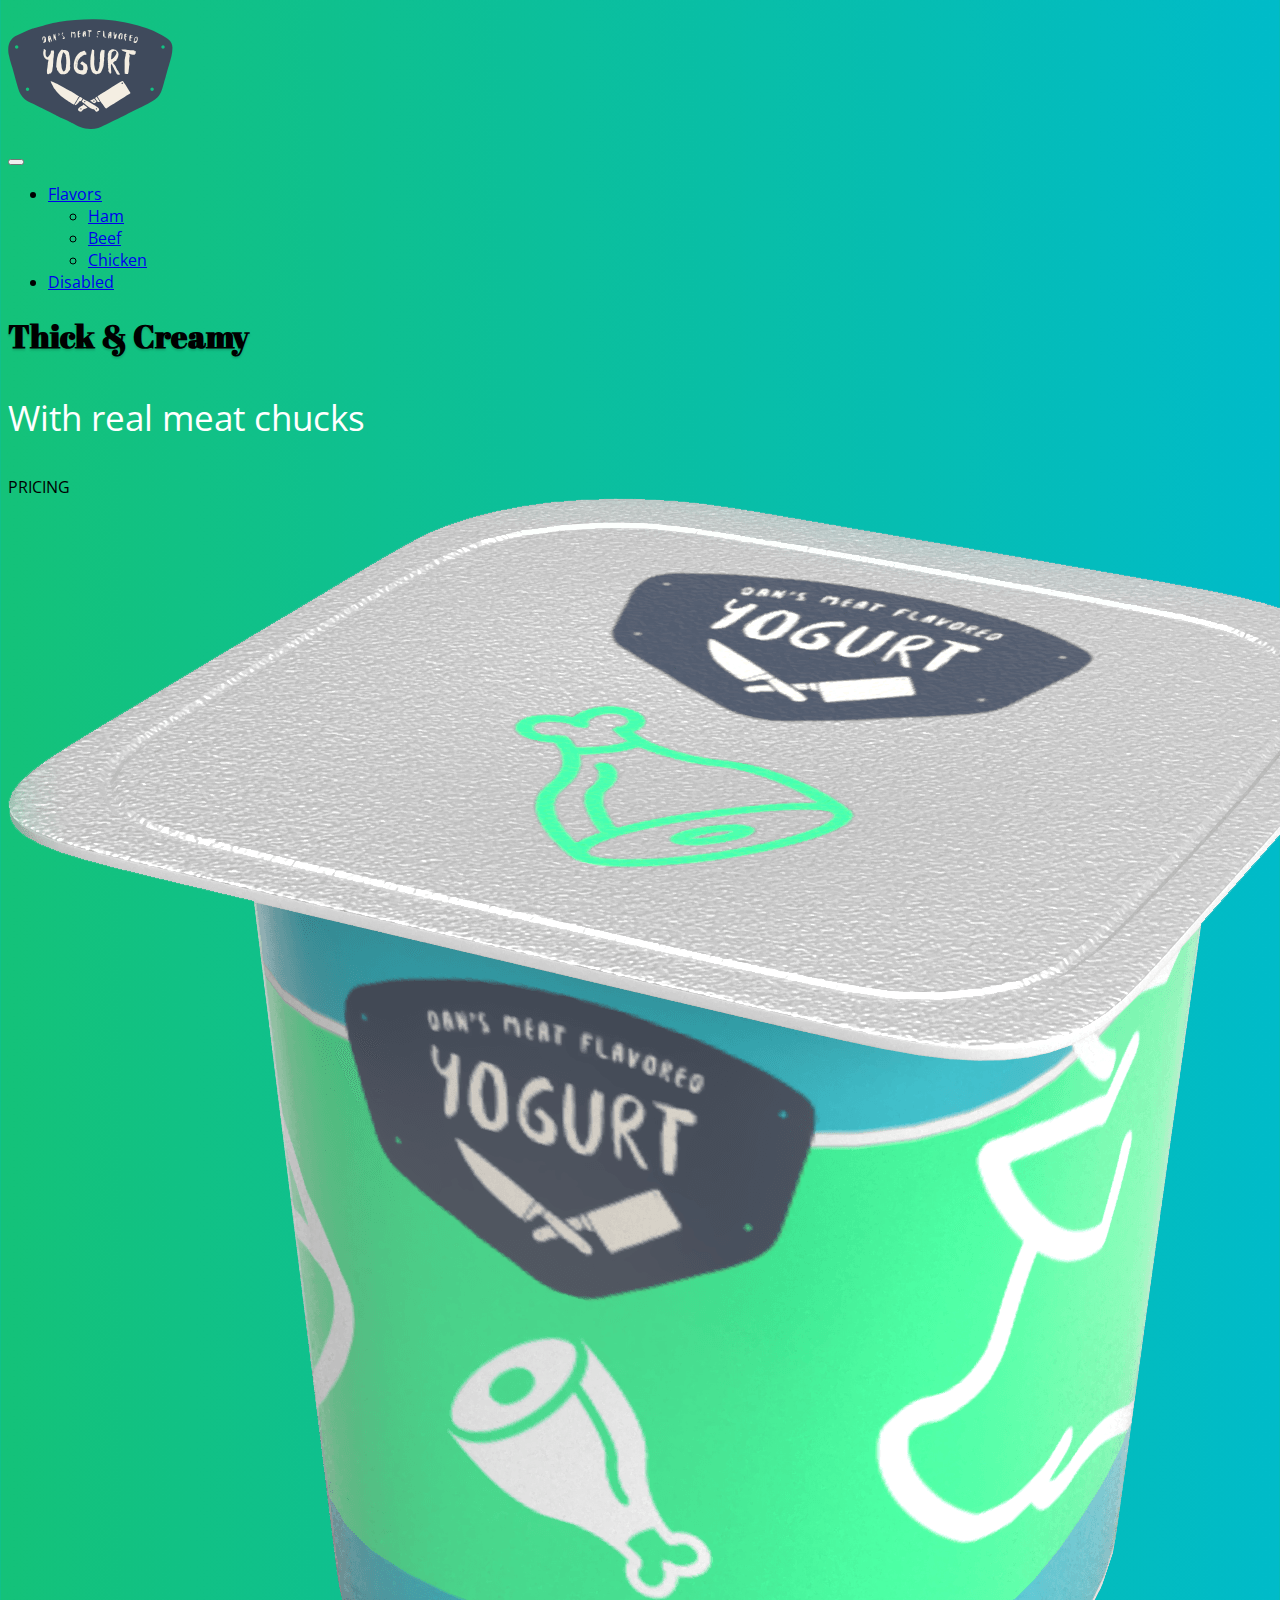
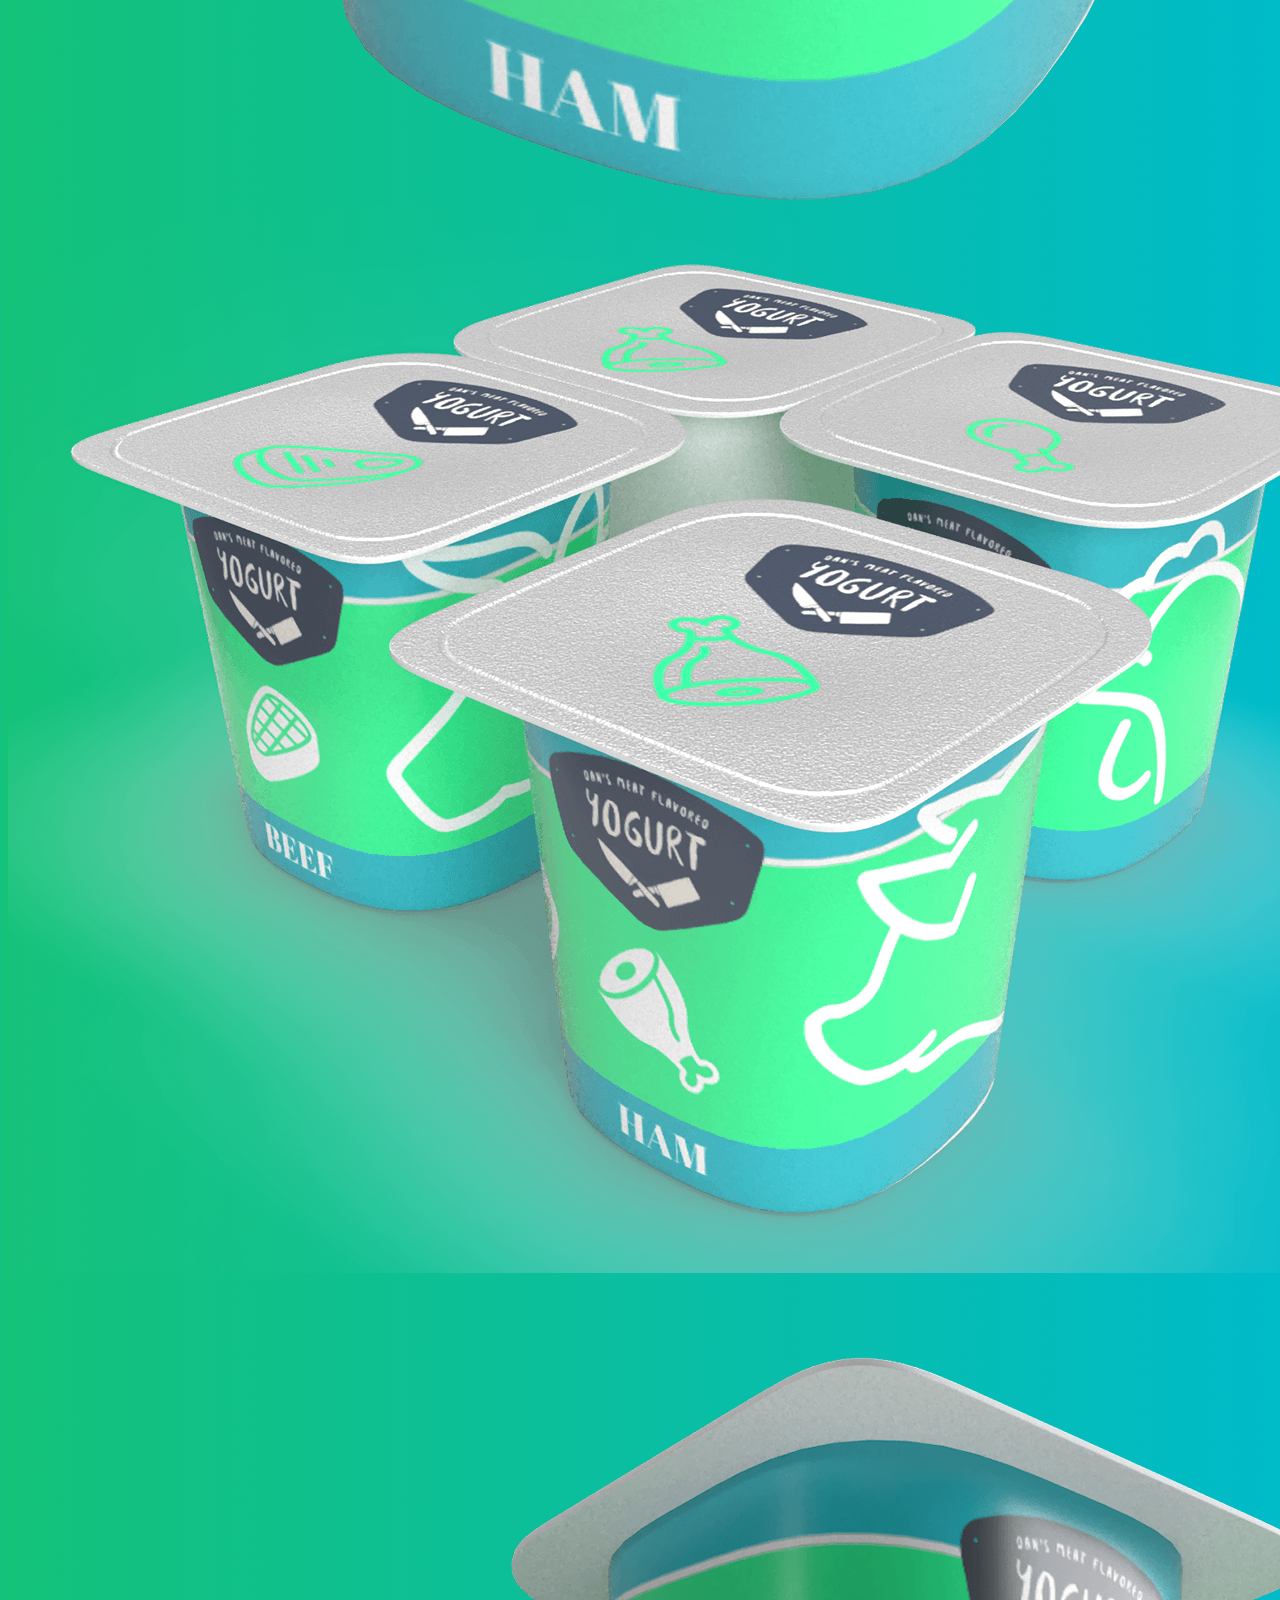
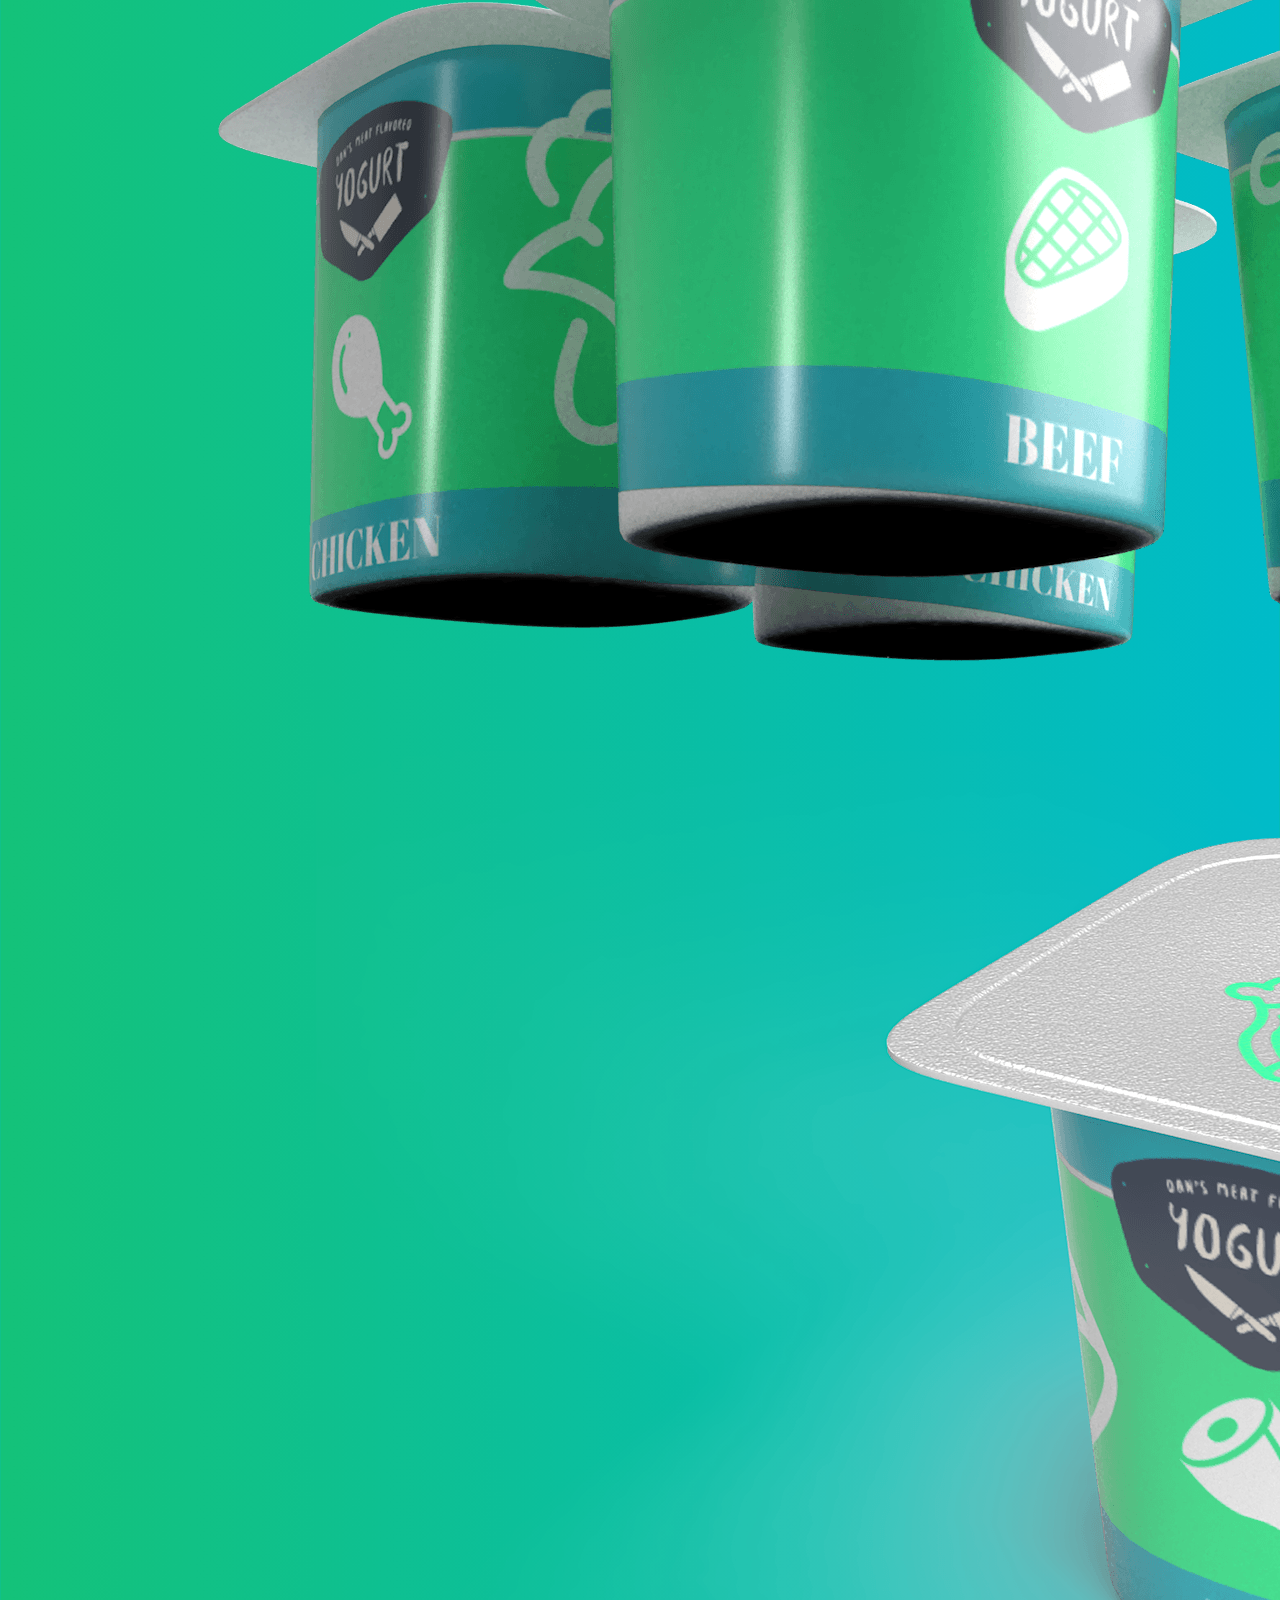
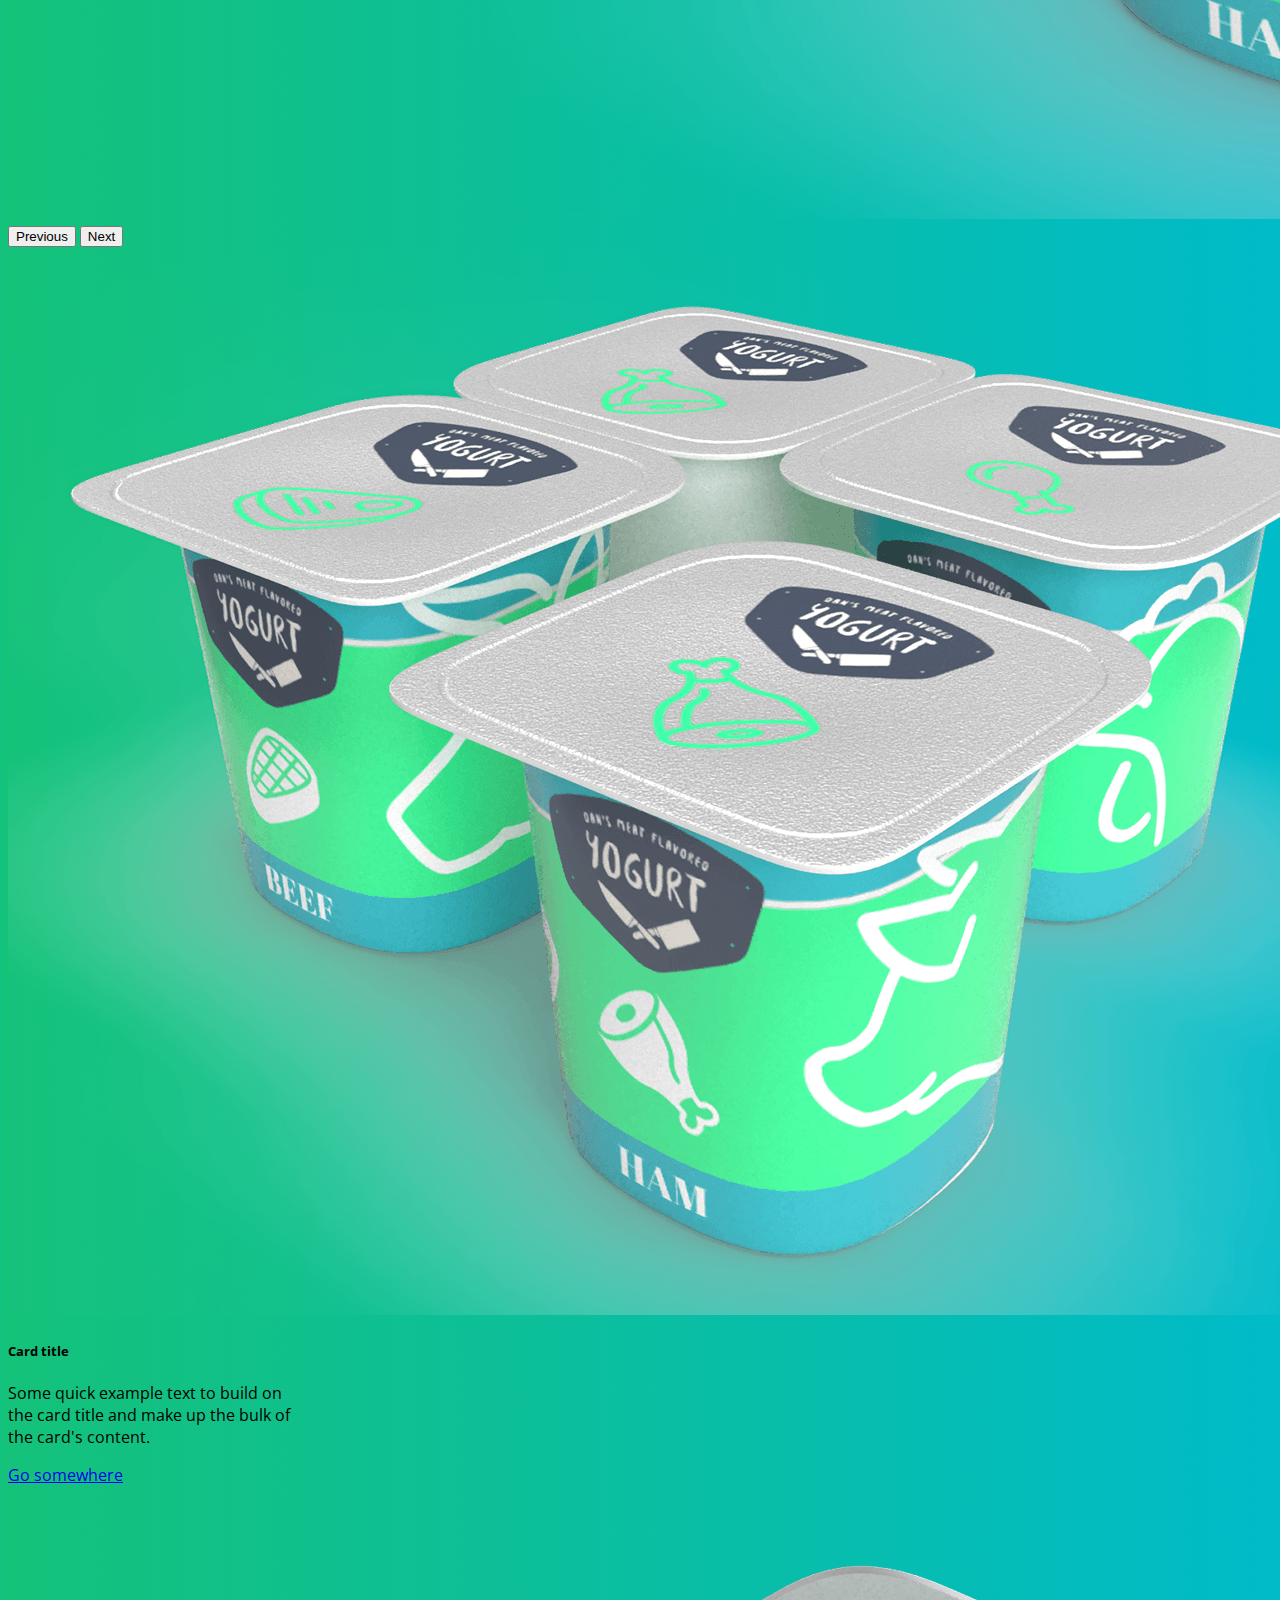
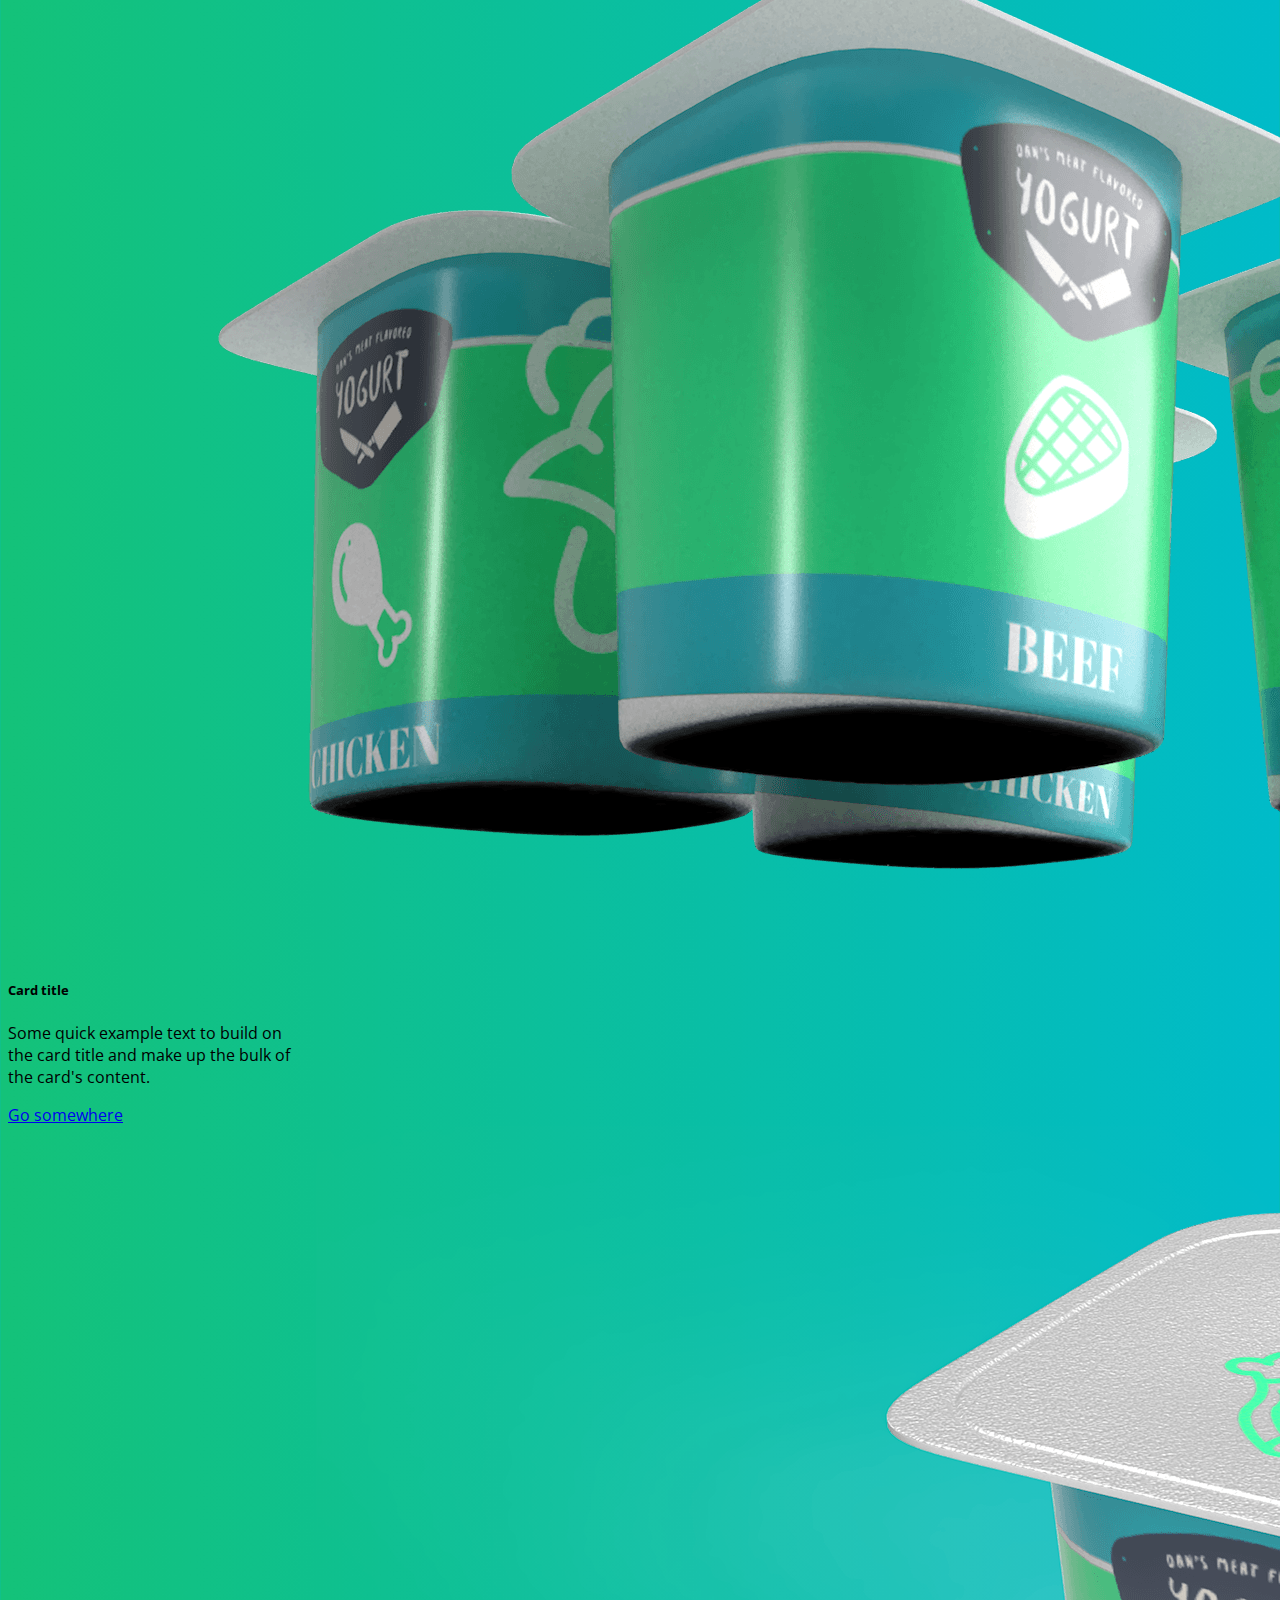
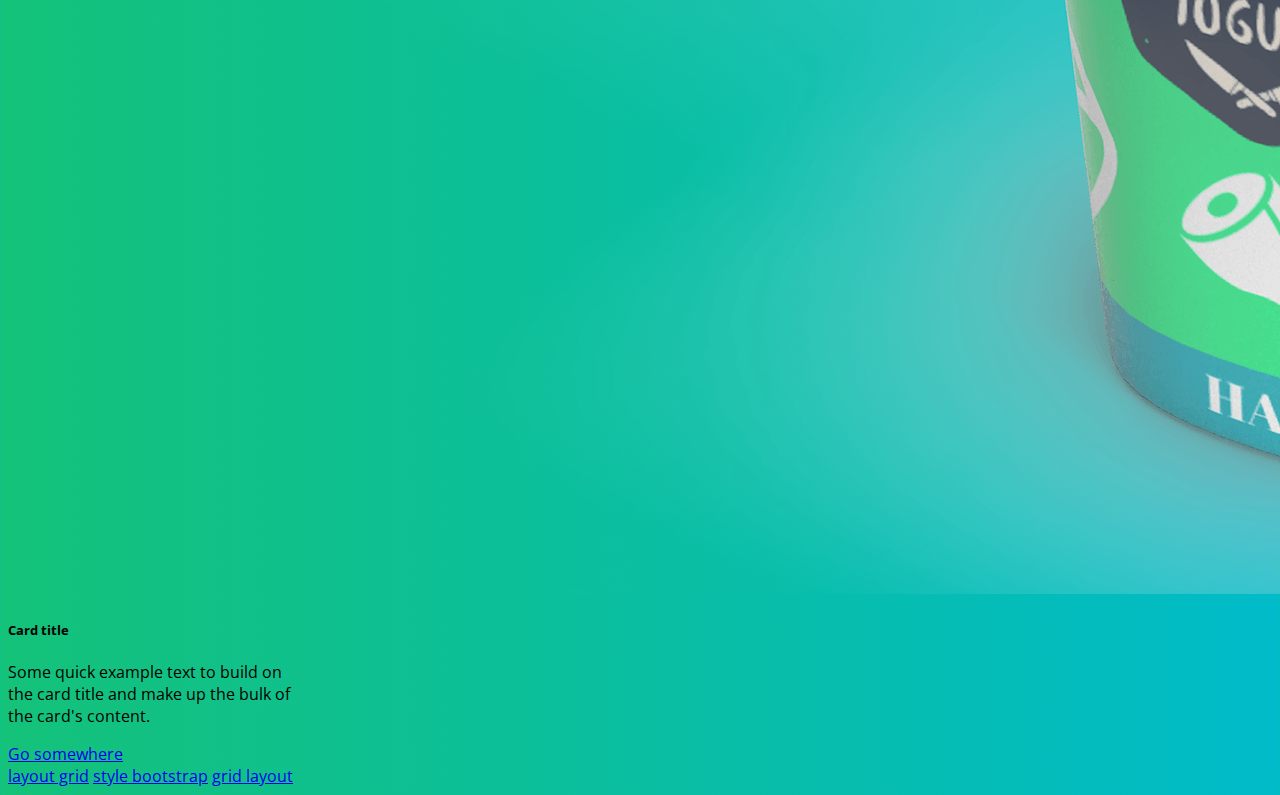
<file: index.html>
<!DOCTYPE html>
<html lang="en">

<head>
    <meta charset="UTF-8">
    <meta name="viewport" content="width=device-width, initial-scale=1.0">
    <title>Document</title>

    <!-- Fonts -->
    <link rel="preconnect" href="https://fonts.googleapis.com">
    <link rel="preconnect" href="https://fonts.gstatic.com" crossorigin>
    <link href="https://fonts.googleapis.com/css2?family=Abril+Fatface&family=Open+Sans:wght@300;700&display=swap" rel="stylesheet">
    
    <!-- Bootstrap css -->
    <link href="https://cdn.jsdelivr.net/npm/bootstrap@5.3.2/dist/css/bootstrap.min.css" rel="stylesheet" integrity="sha384-T3c6CoIi6uLrA9TneNEoa7RxnatzjcDSCmG1MXxSR1GAsXEV/Dwwykc2MPK8M2HN" crossorigin="anonymous">
    <link rel="stylesheet" href="style.css">
</head>

<body><div class="container">
    
        <!-- Nav  -->
    
        <nav class="navbar navbar-expand-lg navbar-dark sticky-top">
            <div class="container-fluid">
                
                <!-- Img -->
                <nav class="navbar">
                    <div class="container">
                      <a class="navbar-brand" href="#">
                        <img src="images/logo-dans-meat-yogurt.svg" alt="Bootstrap" width="165" height="132">
                      </a>
                    </div>
                  </nav>

                <!-- Hamburger btn -->
                <button class="navbar-toggler" type="button" data-bs-toggle="collapse"
                    data-bs-target="#navbarSupportedContent" aria-controls="navbarSupportedContent" aria-expanded="false"
                    aria-label="Toggle navigation">
                    <span class="navbar-toggler-icon"></span>
                </button>

                <!-- 2 buttons -->
                <div class="collapse navbar-collapse" id="navbarSupportedContent">
                    <ul class="navbar-nav mb-2 mb-lg-0 ms-auto float-end">
                        <li class="nav-item dropdown btn btn-outline-light me-4" style="width: 120px;">
                            <a class="nav-link dropdown-toggle text-white" href="#" id="navbarDropdown" role="button"
                                data-bs-toggle="dropdown" aria-expanded="false">
                                Flavors
                            </a>
                            <ul class="dropdown-menu" aria-labelledby="navbarDropdown">
                                <li><a class="dropdown-item" href="#">Ham</a></li>
                                <li><a class="dropdown-item" href="#">Beef</a></li>
                                <li><a class="dropdown-item" href="#">Chicken</a></li>
                            </ul>
                        </li>
                        <li class="nav-item btn btn-outline-light" style="width: 120px;">
                            <a class="nav-link text-white" aria-current="page" href="#">Disabled</a>
                        </li>
                    </ul>
                </div>
            </div>
        </nav>
    
        <!-- Ala jumbotron -->
    
        <div class="p-5 rounded-lg m-3">
            <div class="row">
                <div class="col-12 col-md-7 text-center text-md-start">
                    <h1 class="display-1 text-white drop-shadow mt-4">Thick &amp; Creamy</h1>
                    <p class="lead">With real meat chucks</p>
                    <a class="btn btn-outline-light btn-lg mt-4 px-5 py-3">PRICING</a>
                </div>
                <div class="col-12 mt-5 col-md-5">
                    <img src="images/hero1.png"  class="img-fluid" alt="Yogurt photo">
                </div>
            </div>
        </div>
    
        <!-- Carousel (Slider) -->
    
        <div id="carouselExampleControls" class="carousel slide" data-bs-ride="carousel">
            <div class="carousel-inner">
                <div class="carousel-item active">
                    <img src="images/yogurt-1.png" class="d-block w-100" alt="...">
                </div>
                <div class="carousel-item">
                    <img src="images/yogurt-2.png" class="d-block w-100" alt="...">
                </div>
                <div class="carousel-item">
                    <img src="images/yogurt-3.png" class="d-block w-100" alt="...">
                </div>
            </div>
            <button class="carousel-control-prev" type="button" data-bs-target="#carouselExampleControls"
                data-bs-slide="prev">
                <span class="carousel-control-prev-icon" aria-hidden="true"></span>
                <span class="visually-hidden">Previous</span>
            </button>
            <button class="carousel-control-next" type="button" data-bs-target="#carouselExampleControls"
                data-bs-slide="next">
                <span class="carousel-control-next-icon" aria-hidden="true"></span>
                <span class="visually-hidden">Next</span>
            </button>
        </div>
    
        <!-- Cards -->
        <div class="card" style="width: 18rem;">
            <img src="images/yogurt-1.png" class="card-img-top" alt="...">
            <div class="card-body">
                <h5 class="card-title">Card title</h5>
                <p class="card-text">Some quick example text to build on the card title and make up the bulk of the card's
                    content.</p>
                <a href="#" class="btn btn-primary">Go somewhere</a>
            </div>
        </div>
        <div class="card" style="width: 18rem;">
            <img src="images/yogurt-2.png" class="card-img-top" alt="...">
            <div class="card-body">
                <h5 class="card-title">Card title</h5>
                <p class="card-text">Some quick example text to build on the card title and make up the bulk of the card's
                    content.</p>
                <a href="#" class="btn btn-primary">Go somewhere</a>
            </div>
        </div>
        <div class="card" style="width: 18rem;">
            <img src="images/yogurt-3.png" class="card-img-top" alt="...">
            <div class="card-body">
                <h5 class="card-title">Card title</h5>
                <p class="card-text">Some quick example text to build on the card title and make up the bulk of the card's
                    content.</p>
                <a href="#" class="btn btn-primary">Go somewhere</a>
            </div>
        </div>
</div>


    <!-- Bootstrap JS -->
    <a href="overview-layout.html">layout grid</a>
    <a href="overview-styles.html">style bootstrap</a>
    <a href="layout-a.html">grid layout</a>
    <script src="https://cdn.jsdelivr.net/npm/bootstrap@5.3.2/dist/js/bootstrap.bundle.min.js"
        integrity="sha384-C6RzsynM9kWDrMNeT87bh95OGNyZPhcTNXj1NW7RuBCsyN/o0jlpcV8Qyq46cDfL"
        crossorigin="anonymous"></script>
</body>

</html>
</file>
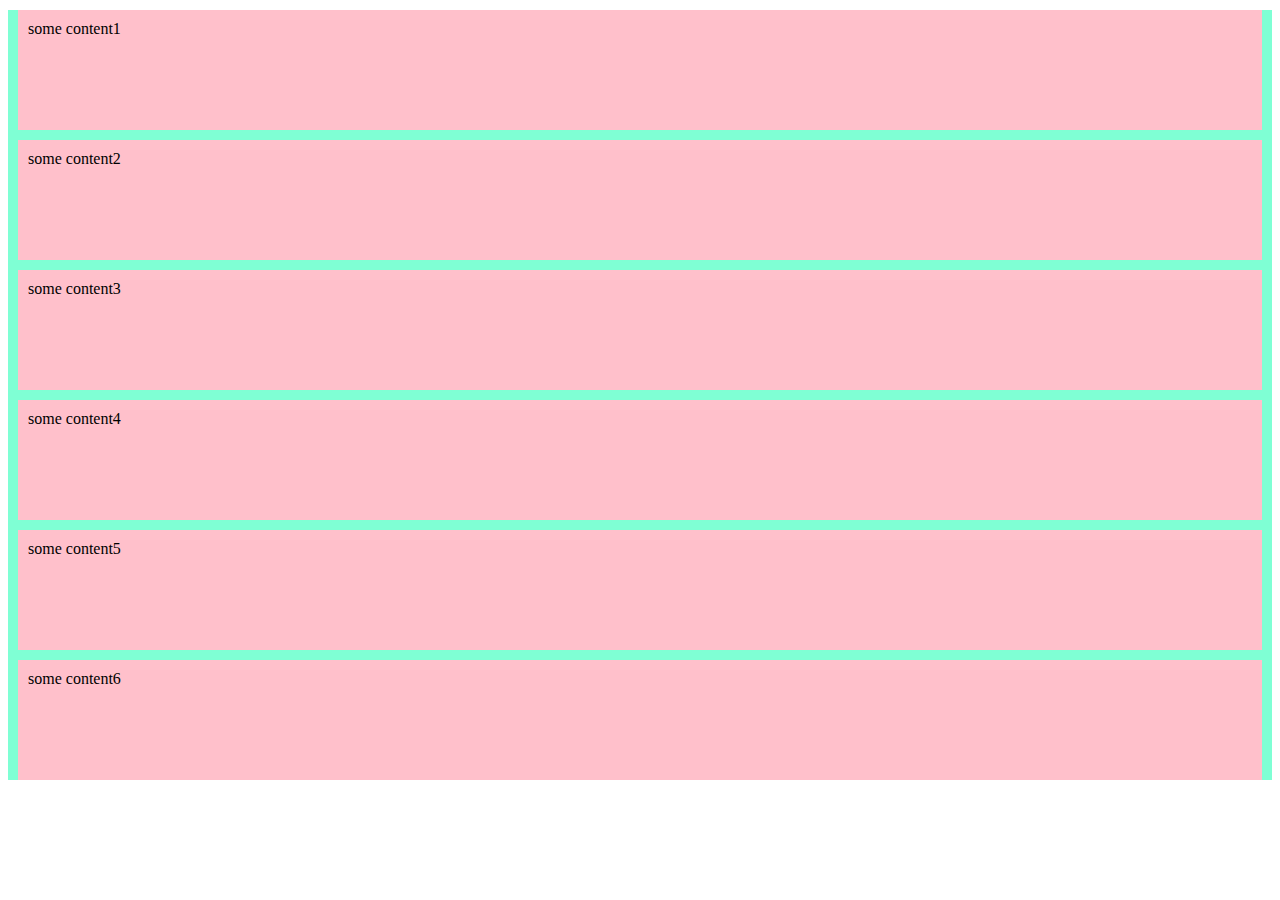
<file: layout-a.html>
<!DOCTYPE html>
<html lang="en">
<head>
    <meta charset="UTF-8">
    <meta name="viewport" content="width=device-width, initial-scale=1.0">
    <title>Document</title>

    <!-- Bootstrap css -->
    <link href="https://cdn.jsdelivr.net/npm/bootstrap@5.3.2/dist/css/bootstrap.min.css" rel="stylesheet" integrity="sha384-T3c6CoIi6uLrA9TneNEoa7RxnatzjcDSCmG1MXxSR1GAsXEV/Dwwykc2MPK8M2HN" crossorigin="anonymous">

    <style>
        .container {
            background-color:  aquamarine;
        }
        .mybox {
            height: 100px;
            background-color: pink;
            margin: 10px;
            padding: 10px;
        }
    </style>

</head>
<body>
    <div class="container">
        <div class="row">
            <div class="col">
                <div class="mybox">
                    some content1
                </div>
            </div>
            <div class="col">
                <div class="mybox">
                    some content2
                </div>
            </div>
        </div>
        <div class="row">
            <div class="col">
                <div class="mybox">
                    some content3
                </div>
            </div>
        </div>
        <div class="row">
            <div class="col">
                <div class="mybox">
                    some content4
                </div>
            </div>
            <div class="col">
                <div class="mybox">
                    some content5
                </div>
            </div>
            <div class="col">
                <div class="mybox">
                    some content6
                </div>
            </div>
        </div>
    </div>
</body>
</html>
</file>
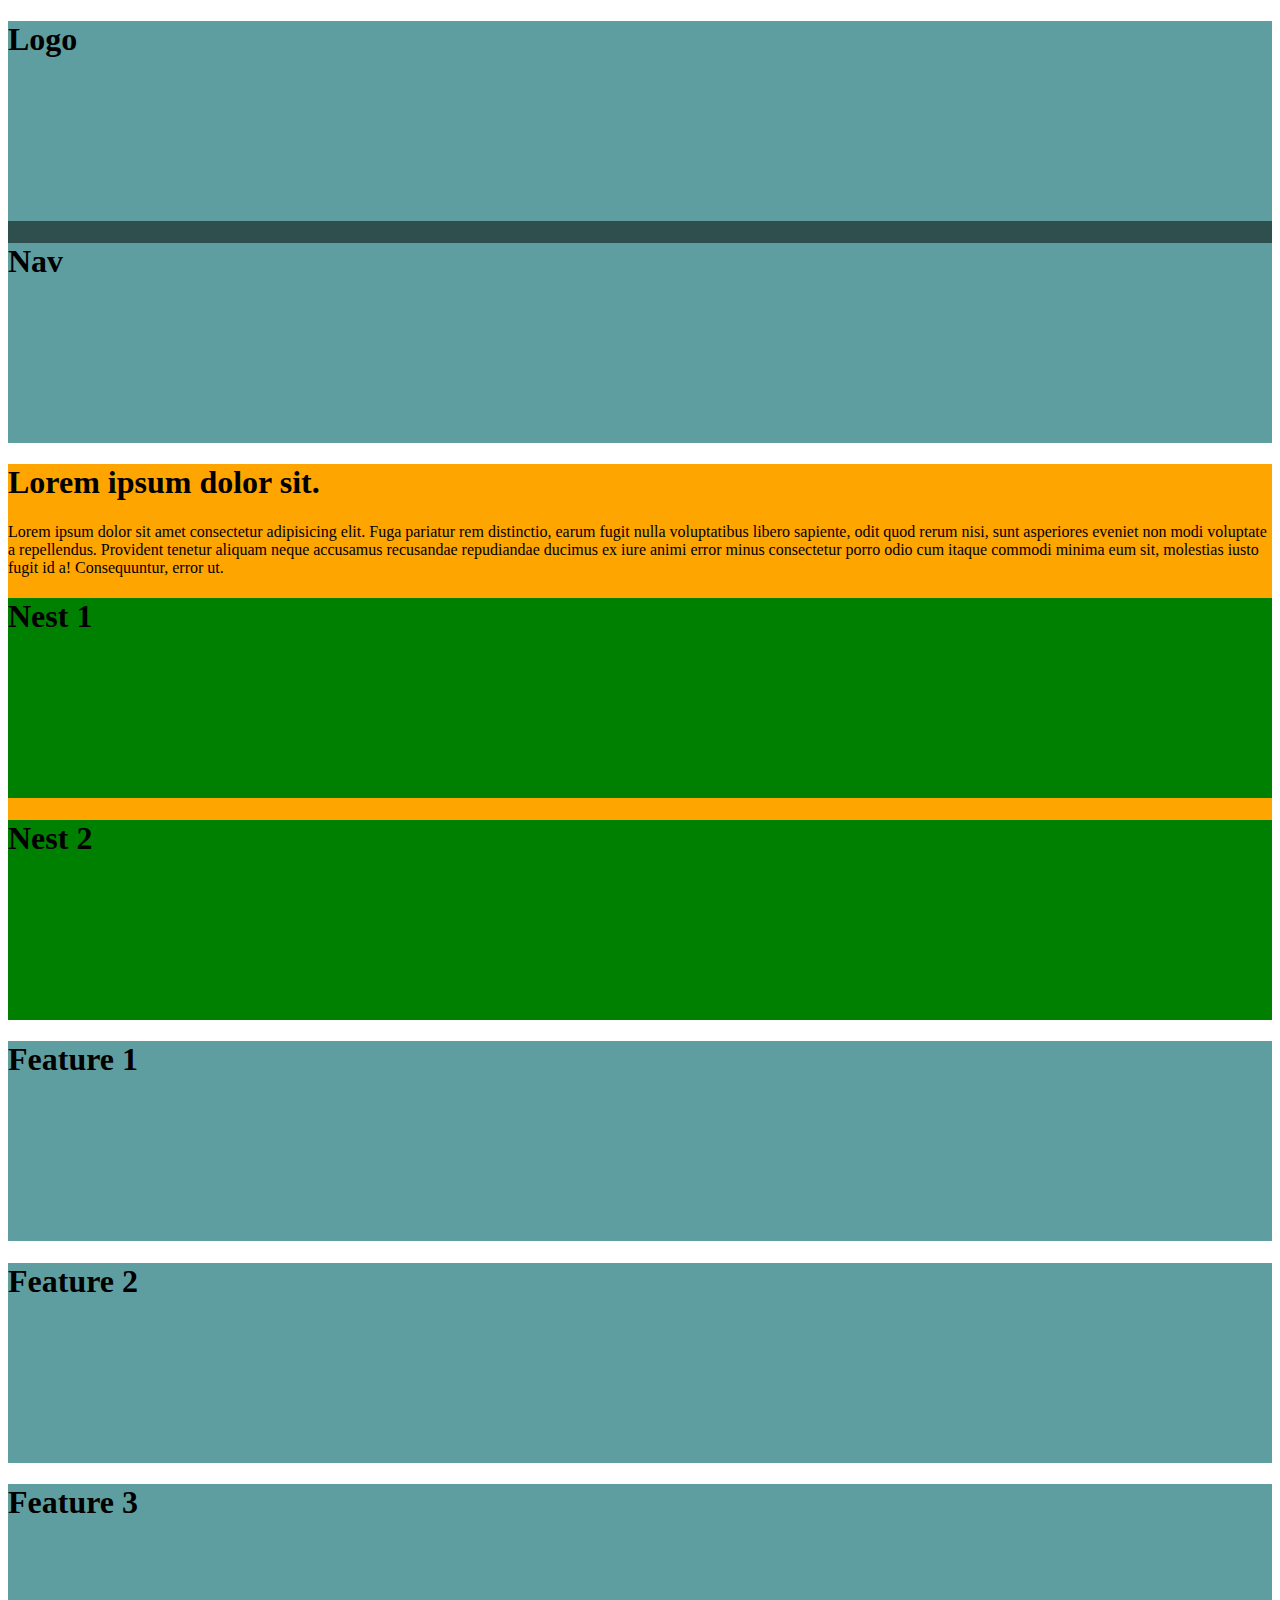
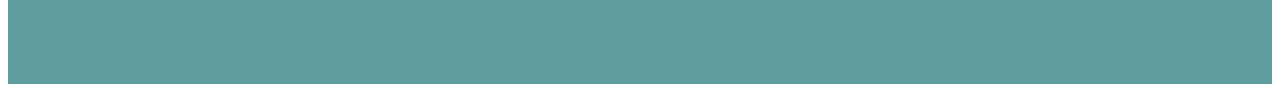
<file: layout-b.html>
<!DOCTYPE html>
<html lang="en">
<head>
    <meta charset="UTF-8">
    <meta name="viewport" content="width=device-width, initial-scale=1.0">
    <title>Document</title>
    <!-- Bootstrap css -->
    <link href="https://cdn.jsdelivr.net/npm/bootstrap@5.3.2/dist/css/bootstrap.min.css" rel="stylesheet"
        integrity="sha384-T3c6CoIi6uLrA9TneNEoa7RxnatzjcDSCmG1MXxSR1GAsXEV/Dwwykc2MPK8M2HN" crossorigin="anonymous">
    <style> 
        .mybox {
            height: 200px;
            background-color: cadetblue;
        }
        .content {
            padding: 40px;
            /* background-color: orangered; */
        }
        .mybg1 {
            background-color: darkslategrey;
        }
        .mybox1 {
            background-color: orange;
        }
        .mybox2 {
            background-color: green;
            min-height: 200px;
        }
    </style>
</head>
<body>
    <header class="container-fluid mybg1 mb-5 mb-md-0">  <!-- Uzycie mb-md-0, czyli margines w zaleznosci od wielkosci ekranu -->
        <div class="container">
            <!-- header -->
            <div class="row py-4">
                <div class="col-5">
                    <div class="mybox"><h1>Logo</h1></div>
                </div>
                <div class="col-7">
                    <div class="mybox"><h1>Nav</h1></div>
                </div>
            </div>
        </div>
    </header>

    <div class="container">
        <!-- ala main -->
        <div class="row main">
            <div class="col">
                <div class="mybox1 p-3">
                    <div class="row">
                        <h1>Lorem ipsum dolor sit.</h1>
                        <p>Lorem ipsum dolor sit amet consectetur adipisicing elit. Fuga pariatur rem distinctio, earum fugit nulla voluptatibus libero sapiente, odit quod rerum nisi, sunt asperiores eveniet non modi voluptate a repellendus.
                        Provident tenetur aliquam neque accusamus recusandae repudiandae ducimus ex iure animi error minus consectetur porro odio cum itaque commodi minima eum sit, molestias iusto fugit id a! Consequuntur, error ut.</p>
                    </div>
                    <div class="row">
                        <div class="col"><div class="mybox2 p-2"><h1>Nest 1</h1></div></div>
                        <div class="col"><div class="mybox2 p-2"><h1>Nest 2</h1></div></div>
                    </div>
                </div>
            </div>
        </div>
        <!-- 3 kafelki na dole -->
        <div class="row features my-4">
            <div class="col">
                <div class="mybox"><h1>Feature 1</h1></div>
            </div>
            <div class="col">
                <div class="mybox"><h1>Feature 2</h1></div>
            </div>
            <div class="col">
                <div class="mybox"><h1>Feature 3</h1></div>
            </div>
        </div>
    </div>
</body>
</html>
</file>
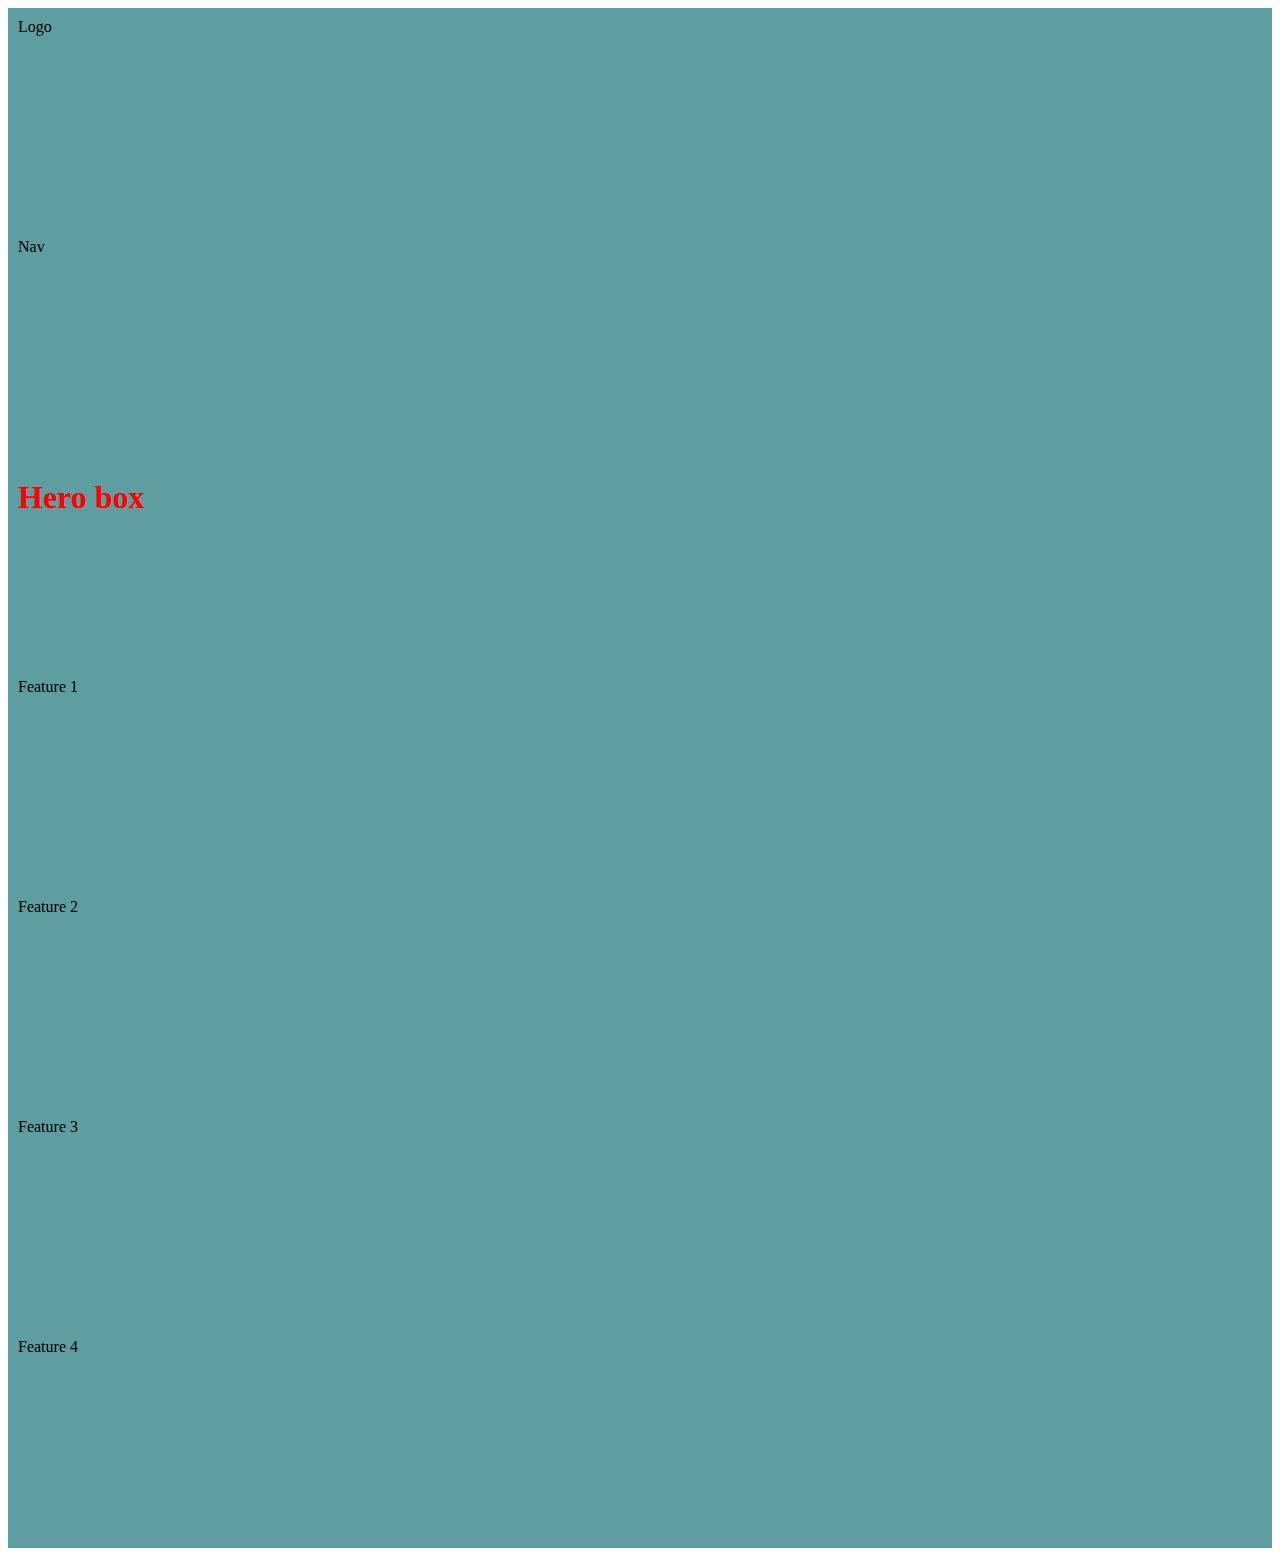
<file: layout-c.html>
<!DOCTYPE html>
<html lang="en">
<head>
    <meta charset="UTF-8">
    <meta name="viewport" content="width=device-width, initial-scale=1.0">
    <title>Document</title>
    <!-- Bootstrap css -->
    <link href="https://cdn.jsdelivr.net/npm/bootstrap@5.3.2/dist/css/bootstrap.min.css" rel="stylesheet"
        integrity="sha384-T3c6CoIi6uLrA9TneNEoa7RxnatzjcDSCmG1MXxSR1GAsXEV/Dwwykc2MPK8M2HN" crossorigin="anonymous">
    
    <link rel="stylesheet" href="layout-c.css">
</head>
<body>
    <div class="container">
        <!-- First row -->
        <div class="row mt-3">
            <div class="col-12 mb-3 col-md-6">
                <div class="mybox">Logo</div>
            </div>
            <div class="col-12 mb-3 col-md-6">
                <div class="mybox">Nav</div>
            </div>
        </div>

        <!-- Second row -->
        <div class="col">
            <div class="mybox mb-3"><h1>Hero box</h1></div>
        </div>

        <!-- Third row -->
        <div class="row mt-3">
            <div class="col-12 mb-3 col-md-4 col-lg-3">
                <div class="mybox">Feature 1</div>
            </div>
            <div class="col-12 mb-3 col-md-4 col-lg-3">
                <div class="mybox">Feature 2</div>
            </div>
            <div class="col-12 mb-3 col-md-4 col-lg-3">
                <div class="mybox">Feature 3</div>
            </div>
            <div class="col-12 mb-3 d-md-none d-lg-block col-md-4 col-lg-3">
                <div class="mybox">Feature 4</div>
            </div>
        </div>
    </div>
</body>
</html>
</file>
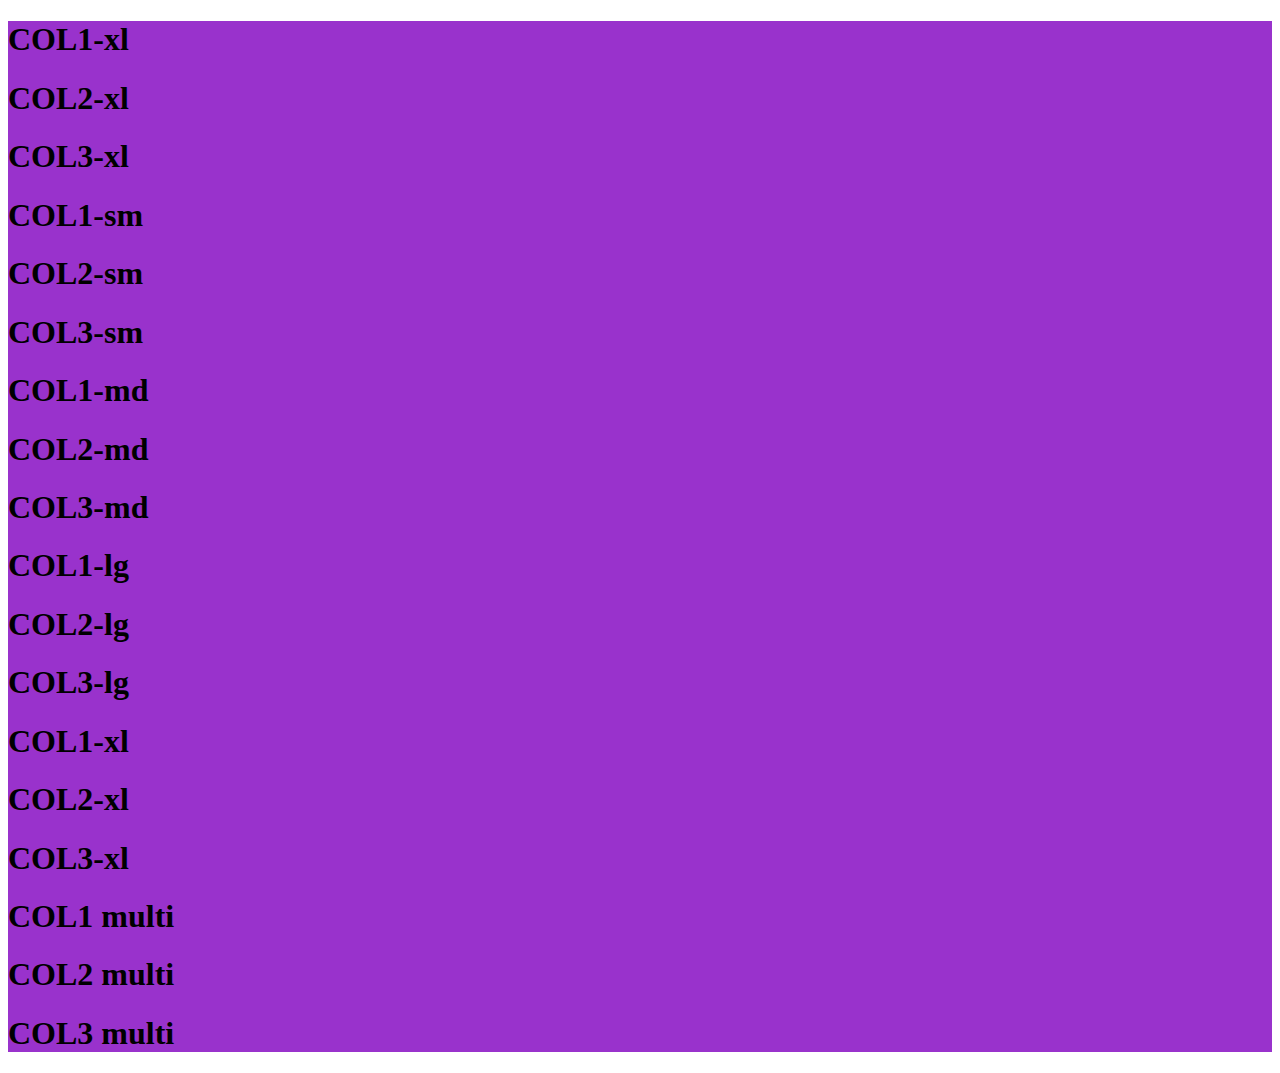
<file: overview-layout.html>
<!DOCTYPE html>
<html lang="en">
<head>
    <meta charset="UTF-8">
    <meta name="viewport" content="width=device-width, initial-scale=1.0">
    <title>Document</title>
    <!-- Bootstrap css -->
    <link href="https://cdn.jsdelivr.net/npm/bootstrap@5.3.2/dist/css/bootstrap.min.css" rel="stylesheet" integrity="sha384-T3c6CoIi6uLrA9TneNEoa7RxnatzjcDSCmG1MXxSR1GAsXEV/Dwwykc2MPK8M2HN" crossorigin="anonymous">
    <style>
        .container {
            background-color: darkorchid;
        }
    </style>
</head>
<body>
    <div class="container">
        <!-- col jest 12 -->
        <!-- jednostki: xs (brak w Bootstrap 5), 
            sm, md, lg, xl -->
        <div class="row">
            <!-- <div class="col-2">COL1</div>
            <div class="col-6">COL2</div>
            <div class="col">COL3</div> -->

            <!-- Odrwrotnie to dziala jak z media query,
            to oznacza ze dla dla malej szerokosci,
            po jego osiagnieciu, pojawiaja sie kolumny te moje 3
            i czym wiekszy ekran, te kolumny istnieja i rozszerzaja sie  -->
            
            <!-- Bez niczego  -->
            <div class="col-2"><h1>COL1-xl</h1></div>
            <div class="col-6"><h1>COL2-xl</h1></div>
            <div class="col-4"><h1>COL3-xl</h1></div>
            
            <div class="col-sm-2"><h1>COL1-sm</h1></div>
            <div class="col-sm-6"><h1>COL2-sm</h1></div>
            <div class="col-sm-4"><h1>COL3-sm</h1></div>

            <div class="col-md-2"><h1>COL1-md</h1></div>
            <div class="col-md-6"><h1>COL2-md</h1></div>
            <div class="col-md-4"><h1>COL3-md</h1></div>

            <div class="col-lg-2"><h1>COL1-lg</h1></div>
            <div class="col-lg-6"><h1>COL2-lg</h1></div>
            <div class="col-lg-4"><h1>COL3-lg</h1></div>
            
            <div class="col-xl-2"><h1>COL1-xl</h1></div>
            <div class="col-xl-6"><h1>COL2-xl</h1></div>
            <div class="col-xl-4"><h1>COL3-xl</h1></div>                    

            <!-- Jesli chcesz zeby kazdy przeskot/wybrane zmienialy
            proporcje, to mozesz: -->

            <div class="col-sm-2 col-md-4 col-lg-7"><h1>COL1 multi</h1></div>
            <div class="col-sm-6 col-md-4 col-lg-3"><h1>COL2 multi</h1></div>
            <div class="col-sm-4 col-md-4 col-lg-2"><h1>COL3 multi</h1></div>

            <!-- <div class="col-sm-2"><h1>COL1</h1></div>
            <div class="col-sm-6"><h1>COL2</h1></div>
            <div class="col-sm-4"><h1>COL3</h1></div> -->
        </div>
    </div>
</body>
</html>
</file>
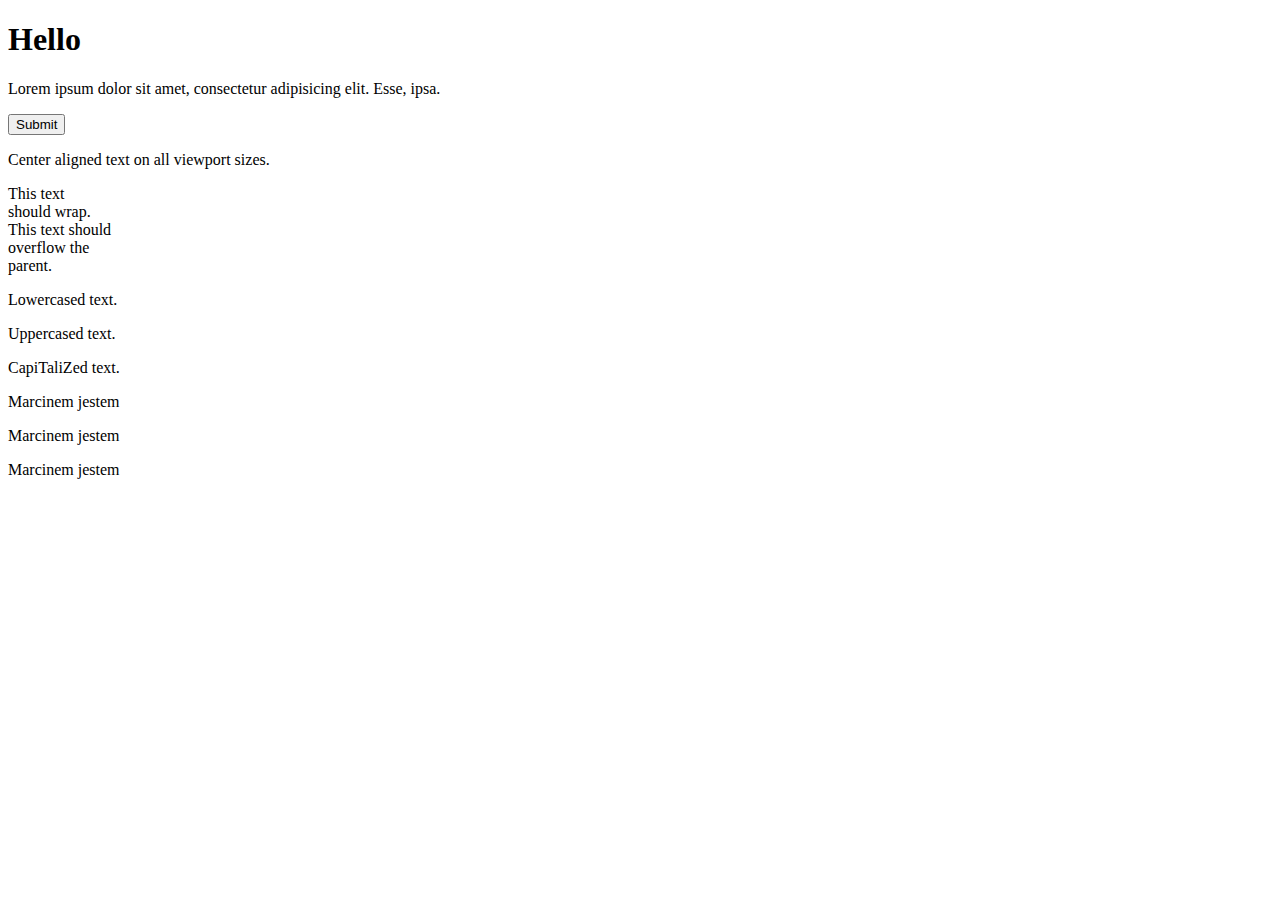
<file: overview-styles.html>
<!DOCTYPE html>
<html lang="en">
<head>
    <meta charset="UTF-8">
    <meta name="viewport" content="width=device-width, initial-scale=1.0">
    <title>Document</title>
    <link href="https://cdn.jsdelivr.net/npm/bootstrap@5.3.2/dist/css/bootstrap.min.css" rel="stylesheet"
        integrity="sha384-T3c6CoIi6uLrA9TneNEoa7RxnatzjcDSCmG1MXxSR1GAsXEV/Dwwykc2MPK8M2HN" crossorigin="anonymous">
</head>
<body>
    <h1>Hello</h1>
    <p>Lorem ipsum dolor sit amet, consectetur adipisicing elit. Esse, ipsa.</p>
    <button>Submit</button>
    <p class="text-center">Center aligned text on all viewport sizes.</p>

    <div class="badge bg-primary text-wrap" style="width: 6rem;">
        This text should wrap.
    </div>

    <div class="text-nowrap bd-highlight" style="width: 8rem;">
        This text should overflow the parent.
    </div>
    
    <p class="text-lowercase">Lowercased text.</p>
    <p class="text-uppercase">Uppercased text.</p>
    <p class="text-capitalize">CapiTaliZed text.</p>
    
    <p class="fw-bold">Marcinem jestem</p>
    <p class="fw-normal">Marcinem jestem</p>
    <p class="fw-light">Marcinem jestem</p>
    
    <!-- Bootstrap JS -->
    <script src="https://cdn.jsdelivr.net/npm/bootstrap@5.3.2/dist/js/bootstrap.bundle.min.js"
    integrity="sha384-C6RzsynM9kWDrMNeT87bh95OGNyZPhcTNXj1NW7RuBCsyN/o0jlpcV8Qyq46cDfL"
    crossorigin="anonymous"></script>
</body>
</html>
</file>
<file: style.css>
body {
    font-family: Impact, Haettenschweiler, 'Arial Narrow Bold', sans-serif;
    font-family: 'Open Sans', sans-serif;
    background-image: linear-gradient(to right,#14c279, #00BBC9);
}
h1 {
    font-family: 'Abril Fatface', serif;
}
.drop-shadow {
    text-shadow: 0px 2px 2px rgba(0, 0, 0, 0.137);
}
.lead {
    color: white;
    font-size: 2.2rem;
}
.btn-outline-light:hover {
    background-color: rgba(255, 255, 255, 0.233);
}
</file>
<file: layout-c.css>
.mybox {
    height: 200px;
    background-color: cadetblue;
    padding: 10px;
}

h1 {
    color: blue;
}

/* // Small devices (landscape phones, 576px and up) */
@media (min-width: 576px) { 

 }

/* // Medium devices (tablets, 768px and up) */
@media (min-width: 768px) {
    h1 {
        color: red;
    } 
  
 }

/* // Large devices (desktops, 992px and up) */
@media (min-width: 992px) { 

 }

/* // X-Large devices (large desktops, 1200px and up) */
@media (min-width: 1200px) { 

 }

/* // XX-Large devices (larger desktops, 1400px and up) */
@media (min-width: 1400px) { 

 }
</file>
